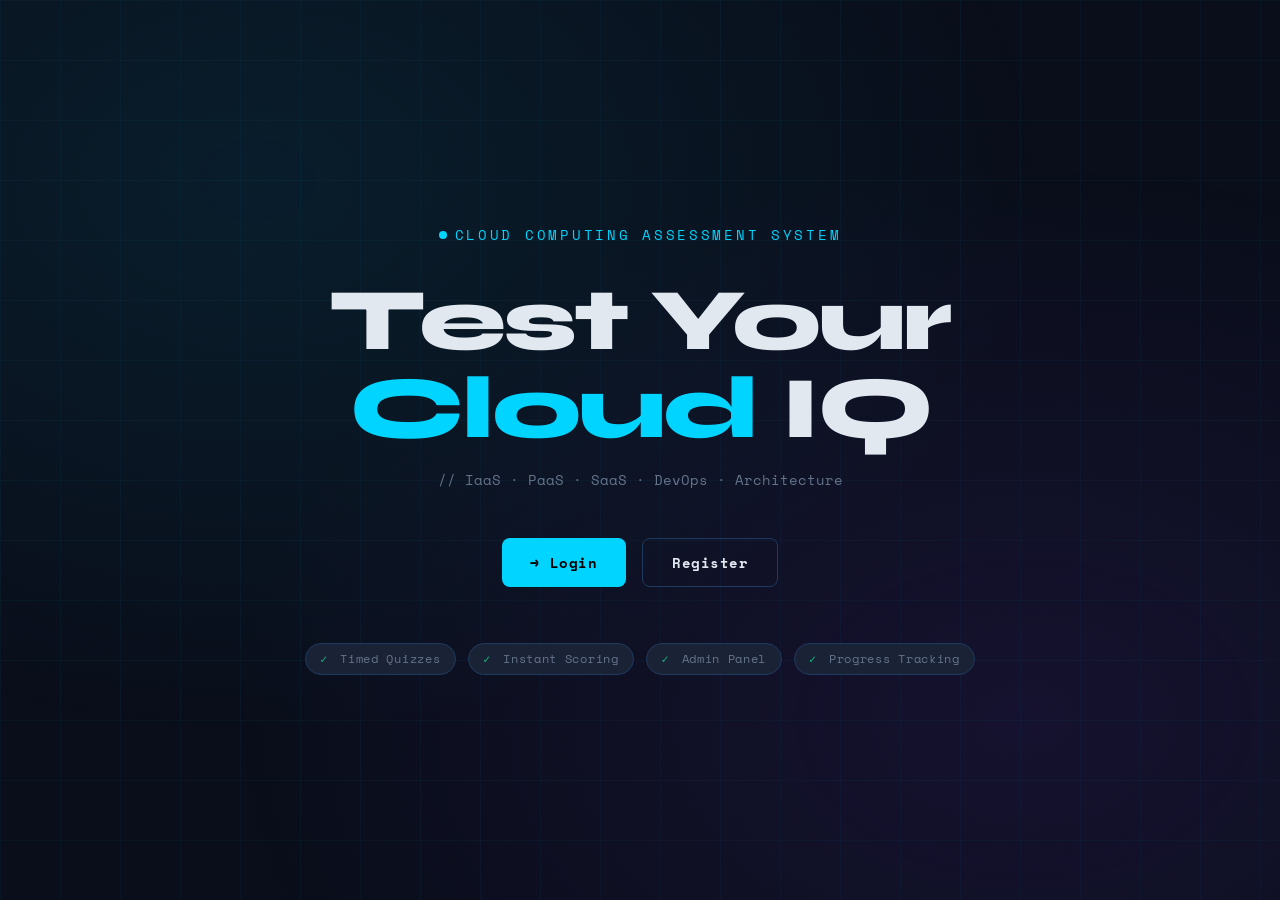
<file: templates/index.html>
<!DOCTYPE html>
<html lang="en">
<head>
    <meta charset="UTF-8">
    <meta name="viewport" content="width=device-width, initial-scale=1.0">
    <title>CloudQuiz — Cloud Computing Assessment</title>
    <link rel="preconnect" href="https://fonts.googleapis.com">
    <link href="https://fonts.googleapis.com/css2?family=Space+Mono:wght@400;700&family=Syne:wght@400;600;700;800&display=swap" rel="stylesheet">
    <style>
        :root {
            --bg: #0a0e1a;
            --surface: #111827;
            --card: #1a2235;
            --border: #1e3a5f;
            --accent: #00d4ff;
            --accent2: #7c3aed;
            --accent3: #10b981;
            --text: #e2e8f0;
            --muted: #64748b;
            --mono: 'Space Mono', monospace;
            --sans: 'Syne', sans-serif;
        }
        * { margin: 0; padding: 0; box-sizing: border-box; }
        body {
            background: var(--bg);
            color: var(--text);
            font-family: var(--sans);
            min-height: 100vh;
            display: flex;
            flex-direction: column;
            align-items: center;
            justify-content: center;
            overflow: hidden;
            position: relative;
        }

        /* Animated grid bg */
        body::before {
            content: '';
            position: fixed;
            inset: 0;
            background-image:
                linear-gradient(rgba(0,212,255,0.04) 1px, transparent 1px),
                linear-gradient(90deg, rgba(0,212,255,0.04) 1px, transparent 1px);
            background-size: 60px 60px;
            pointer-events: none;
        }
        body::after {
            content: '';
            position: fixed;
            inset: 0;
            background:
                radial-gradient(ellipse at 20% 20%, rgba(0,212,255,0.08) 0%, transparent 55%),
                radial-gradient(ellipse at 80% 80%, rgba(124,58,237,0.1) 0%, transparent 55%);
            pointer-events: none;
        }

        .hero {
            text-align: center;
            z-index: 1;
            animation: fadeUp 0.7s ease both;
        }
        @keyframes fadeUp {
            from { opacity:0; transform: translateY(24px); }
            to { opacity:1; transform: translateY(0); }
        }

        .logo {
            font-family: var(--mono);
            font-size: 0.85rem;
            color: var(--accent);
            letter-spacing: 0.2em;
            text-transform: uppercase;
            margin-bottom: 2rem;
            display: flex;
            align-items: center;
            justify-content: center;
            gap: 0.5rem;
        }
        .logo-dot {
            width: 8px; height: 8px;
            border-radius: 50%;
            background: var(--accent);
            animation: pulse 2s infinite;
        }
        @keyframes pulse {
            0%,100% { opacity:1; transform:scale(1); }
            50% { opacity:0.4; transform:scale(0.7); }
        }

        h1 {
            font-size: clamp(3rem, 8vw, 5.5rem);
            font-weight: 800;
            line-height: 1;
            letter-spacing: -0.03em;
            margin-bottom: 1rem;
        }
        h1 span { color: var(--accent); }
        .subtitle {
            color: var(--muted);
            font-size: 1.05rem;
            margin-bottom: 3rem;
            font-family: var(--mono);
            font-size: 0.9rem;
        }

        .cta-group {
            display: flex;
            gap: 1rem;
            justify-content: center;
            flex-wrap: wrap;
        }
        .btn {
            display: inline-flex;
            align-items: center;
            gap: 0.5rem;
            padding: 0.8rem 1.8rem;
            border-radius: 8px;
            font-family: var(--mono);
            font-size: 0.88rem;
            font-weight: 700;
            cursor: pointer;
            border: none;
            text-decoration: none;
            transition: all 0.2s;
            letter-spacing: 0.04em;
        }
        .btn-primary {
            background: var(--accent);
            color: #000;
        }
        .btn-primary:hover { background: #00b8d9; transform: translateY(-2px); box-shadow: 0 8px 30px rgba(0,212,255,0.3); }
        .btn-ghost {
            background: transparent;
            color: var(--text);
            border: 1px solid var(--border);
        }
        .btn-ghost:hover { border-color: var(--accent); color: var(--accent); transform: translateY(-2px); }

        .chips {
            display: flex;
            gap: 0.75rem;
            justify-content: center;
            margin-top: 3.5rem;
            flex-wrap: wrap;
        }
        .chip {
            background: var(--card);
            border: 1px solid var(--border);
            padding: 0.4rem 0.9rem;
            border-radius: 20px;
            font-family: var(--mono);
            font-size: 0.72rem;
            color: var(--muted);
            letter-spacing: 0.06em;
        }
        .chip span { color: var(--accent3); margin-right: 0.3rem; }
    </style>
</head>
<body>
    <div class="hero">
        <div class="logo">
            <div class="logo-dot"></div>
            Cloud Computing Assessment System
        </div>
        <h1>Test Your<br><span>Cloud</span> IQ</h1>
        <p class="subtitle">// IaaS · PaaS · SaaS · DevOps · Architecture</p>
        <div class="cta-group">
            <a href="/login" class="btn btn-primary">→ Login</a>
            <a href="/register" class="btn btn-ghost">Register</a>
        </div>
        <div class="chips">
            <div class="chip"><span>✓</span> Timed Quizzes</div>
            <div class="chip"><span>✓</span> Instant Scoring</div>
            <div class="chip"><span>✓</span> Admin Panel</div>
            <div class="chip"><span>✓</span> Progress Tracking</div>
        </div>
    </div>
</body>
</html>
</file>
